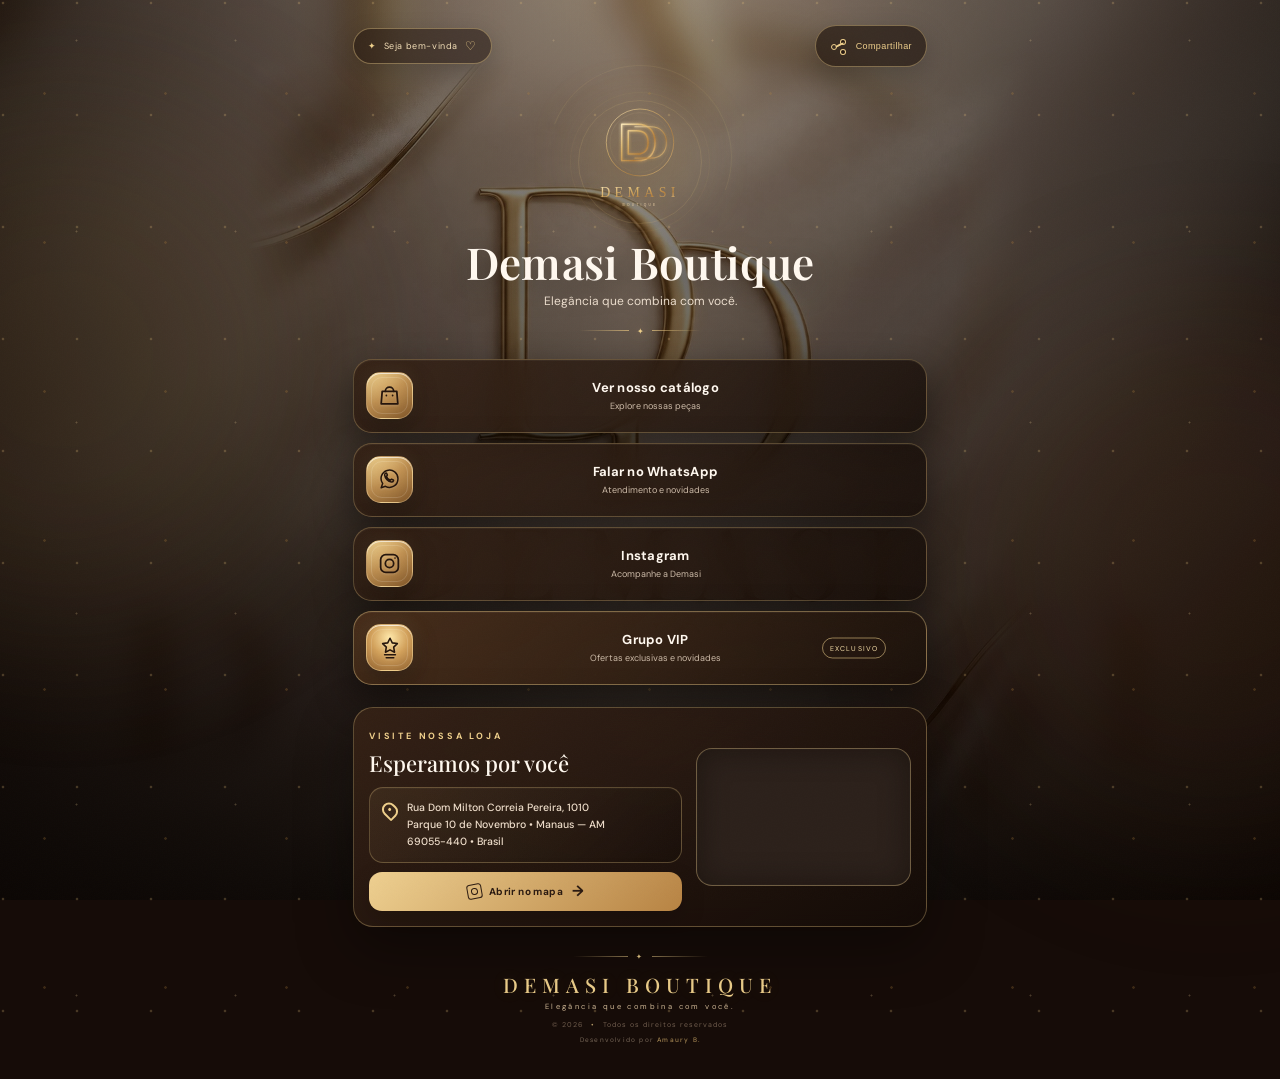
<file: index.html>
<!doctype html>
<html lang="pt-BR">
<head>
  <meta charset="utf-8">
  <meta name="viewport" content="width=device-width,initial-scale=1,viewport-fit=cover">
  <meta name="theme-color" content="#120906">
  <meta name="description" content="Demasi Boutique — todos os nossos links em um só lugar.">
  <link rel="icon" href="assets/logo.svg">
  <link rel="preconnect" href="https://fonts.googleapis.com">
  <link rel="preconnect" href="https://www.google.com">
  <link rel="preconnect" href="https://maps.google.com">
  <link rel="preconnect" href="https://fonts.gstatic.com" crossorigin>
  <link href="https://fonts.googleapis.com/css2?family=DM+Sans:wght@400;500;600;700&family=Playfair+Display:wght@500;600;700&display=swap" rel="stylesheet">
  <link rel="stylesheet" href="css/style.css?v=18">
  <title>Demasi Boutique • Links</title>
</head>
<body>
  <div id="backdrop" class="backdrop" aria-hidden="true"></div>
  <div class="ambient ambient-a" aria-hidden="true"></div>
  <div class="ambient ambient-b" aria-hidden="true"></div>
  <div class="gold-rain" aria-hidden="true"></div>
  <div id="sparkleField" class="sparkle-field" aria-hidden="true"></div>
  <div class="grain" aria-hidden="true"></div>

  <main class="page">
    <div class="top-actions">
      <div class="welcome-pill"><i>✦</i><span>Seja bem-vinda</span><b>♡</b></div>
      <button id="shareBtn" class="share" type="button" aria-label="Compartilhar esta página">
        <span class="share-icon" aria-hidden="true"></span><span class="share-label">Compartilhar</span>
      </button>
    </div>

    <section class="profile" aria-label="Perfil">
      <div class="logo-wrap">
        <span class="logo-glow" aria-hidden="true"></span>
        <span class="logo-ring" aria-hidden="true"></span>
        <span class="logo-ring ring-2" aria-hidden="true"></span>
        <span class="logo-orbit" aria-hidden="true"></span>
        <img id="logo" src="assets/logo.svg" alt="Demasi Boutique">
      </div>
      <h1 id="name">Demasi Boutique</h1>
      <p id="bio">Elegância que combina com você.</p>
      <div class="profile-line" aria-hidden="true"><span></span><i>✦</i><span></span></div>
    </section>

    <nav id="links" class="links" aria-label="Links da Demasi"></nav>

    <section class="location-card" aria-label="Localização">
      <div class="location-info">
        <span class="eyebrow">VISITE NOSSA LOJA</span>
        <h2>Esperamos por você</h2>
        <div class="address-highlight">
          <span class="address-pin" aria-hidden="true"></span>
          <p id="address">Rua Dom Milton Correia Pereira, 1010<br>Parque 10 de Novembro • Manaus, AM<br>69055-440 • Brasil</p>
        </div>
        <a id="mapLink" class="map-button" href="#">
          <span class="map-button-icon" aria-hidden="true"></span><span>Abrir no mapa</span><b>→</b>
        </a>
      </div>
      <div class="map-wrap">
        <div class="map">
          <iframe id="mapFrame" title="Mapa da localização da Demasi Boutique" loading="eager" fetchpriority="high" referrerpolicy="no-referrer-when-downgrade" src="https://www.google.com/maps?q=Demasi%20Boutique%2C%20Rua%20Dom%20Milton%20Correia%20Pereira%2C%201010%2C%20Parque%2010%20de%20Novembro%2C%20Manaus%2C%20AM%2C%2069055-440&z=18&hl=pt-BR&output=embed"></iframe>
          <span class="map-vignette" aria-hidden="true"></span>
        </div>
      </div>
    </section>

    <footer>
      <div class="footer-rule"><span></span><i>✦</i><span></span></div>
      <strong id="footerName">DEMASI BOUTIQUE</strong>
      <small id="footerPhrase">Elegância que combina com você.</small>
      <div class="footer-copy"><span>© <span id="footerYear"></span></span><i>•</i><span>Todos os direitos reservados</span></div>
      <div class="footer-dev">Desenvolvido por <span>Amaury B.</span></div>
    </footer>
  </main>

  <script src="js/app.js?v=18"></script>
</body>
</html>
</file>
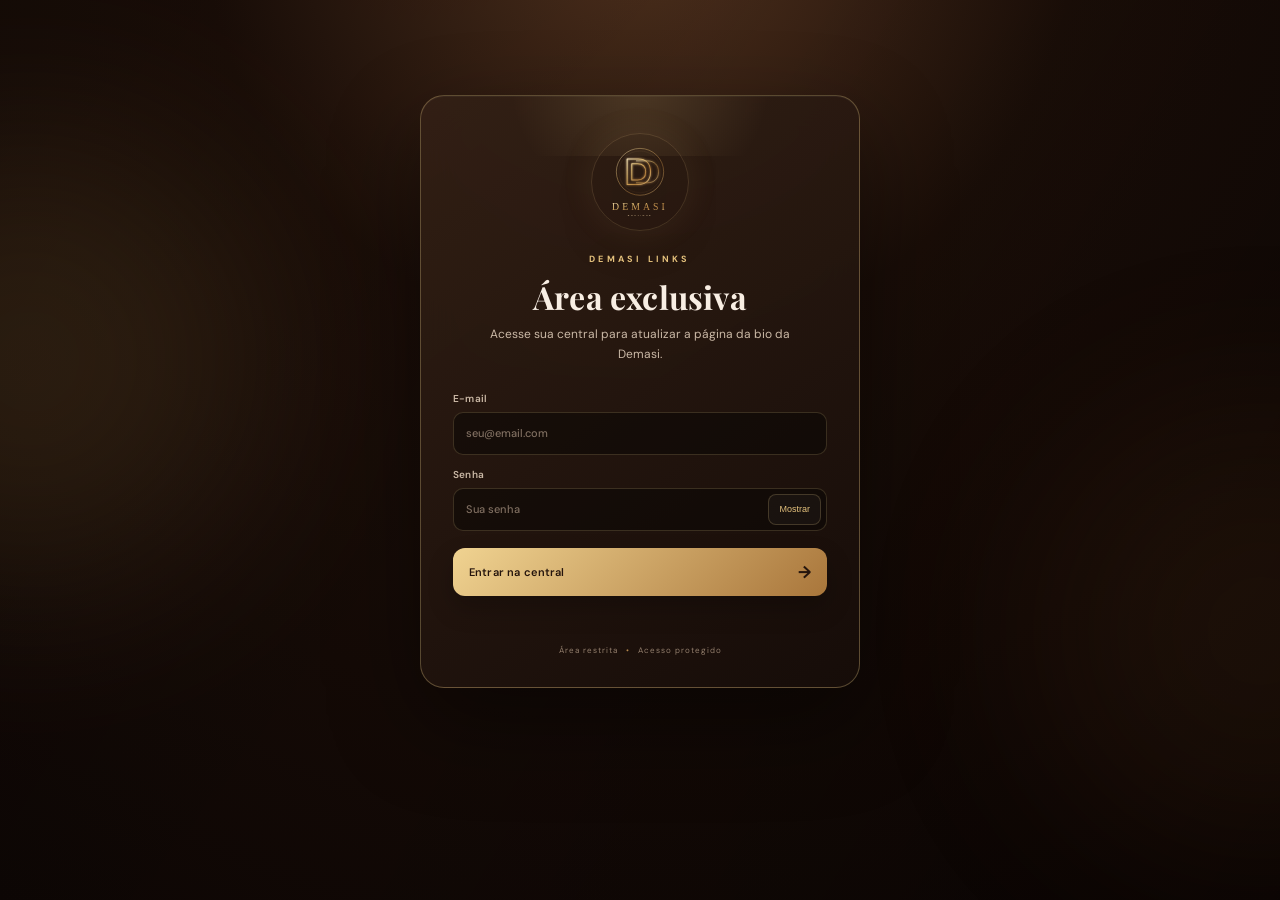
<file: admin/index.html>
<!doctype html>
<html lang="pt-BR">
<head>
  <meta charset="utf-8">
  <meta name="viewport" content="width=device-width,initial-scale=1,viewport-fit=cover">
  <meta name="theme-color" content="#120906">
  <title>Demasi • Central de Links</title>
  <link rel="icon" href="../assets/logo.svg">
  <link rel="stylesheet" href="../css/admin.css">
</head>
<body>
  <div class="admin-bg"></div><div class="admin-glow admin-glow-a"></div><div class="admin-glow admin-glow-b"></div>
  <main class="shell">
    <section id="login" class="login-card">
      <div class="login-logo"><img src="../assets/logo.svg" alt="Demasi Boutique"></div>
      <span class="eyebrow">DEMASI LINKS</span>
      <h1>Área exclusiva</h1>
      <p class="login-subtitle">Acesse sua central para atualizar a página da bio da Demasi.</p>
      <form id="loginForm" class="login-form">
        <label>E-mail<input id="email" type="email" placeholder="seu@email.com" autocomplete="username" required></label>
        <label>Senha<div class="password-wrap"><input id="password" type="password" placeholder="Sua senha" autocomplete="current-password" required><button id="togglePassword" type="button" aria-label="Mostrar senha">Mostrar</button></div></label>
        <button class="primary login-button" type="submit"><span>Entrar na central</span><b>→</b></button>
        <div id="loginError" role="alert"></div>
      </form>
      <div class="login-foot"><span>Área restrita</span><i>•</i><span>Acesso protegido</span></div>
    </section>

    <section id="app" hidden>
      <header class="app-head">
        <div class="head-brand"><span class="eyebrow">DEMASI LINKS</span><h1>Central da bio</h1><p id="currentLabel">Perfil principal</p></div>
        <div class="head-actions"><a href="../" target="_blank" rel="noopener noreferrer">Ver página ↗</a><button id="logout" class="ghost" type="button">Sair</button></div>
      </header>
      <div id="toast" role="status"></div>

      <div class="dashboard-grid">
        <section class="panel">
          <div class="panel-title-row"><div><span class="eyebrow">IDENTIDADE</span><h2>Aparência e informações</h2><p class="hint">Logo, fundo, endereço e canais principais desta página.</p></div></div>
          <form id="settingsForm" class="form-grid">
            <label>Nome<input id="name" required></label>
            <label>Descrição<input id="bio"></label>
            <label class="wide">Endereço<input id="address"></label>
            <label class="wide">Endereço usado no mapa<input id="location_query"></label>
            <label>Logo<input id="logoFile" type="file" accept="image/*"><small>Envie apenas se quiser trocar.</small><button id="resetLogo" class="mini-reset" type="button">↺ Voltar para logo padrão</button></label>
            <label>Fundo<input id="backgroundFile" type="file" accept="image/*"><small>Imagem vertical ou horizontal.</small><button id="resetBackground" class="mini-reset" type="button">↺ Voltar para imagem padrão</button></label>
            <label class="wide">WhatsApp<input id="whatsapp" placeholder="https://..." inputmode="url"></label>
            <label>Instagram<input id="instagram" placeholder="https://instagram.com/..." inputmode="url"></label>
            <label>TikTok<input id="tiktok" placeholder="Cole quando tiver" inputmode="url"></label>
            <label>Grupo VIP<input id="vip" placeholder="https://chat.whatsapp.com/..." inputmode="url"></label>
            <label>Catálogo<input id="catalogo" placeholder="https://..." inputmode="url"></label>
            <div class="wide form-actions"><button class="primary" type="submit">Salvar alterações <b>→</b></button></div>
          </form>
        </section>

        <section class="panel links-panel">
          <div class="panel-title-row links-heading"><div><span class="eyebrow">LINKS</span><h2>Botões da página</h2><p class="hint">Crie quantos quiser. O tipo é livre: TikTok, YouTube, site, campanha, outro catálogo ou qualquer canal.</p></div><button id="addLink" class="secondary" type="button">+ Adicionar link</button></div>
          <div class="link-help"><span>O tipo é livre — você escreve o que quiser</span><i>•</i><span>Ativo continua com Sim / Não</span></div>
          <div id="linksList"></div>
        </section>
      </div>
      <p class="security-note"><span>🔒</span> Esta central exige login. O visitante só vê os links que estiverem marcados como <strong>Ativo · Sim</strong>.</p>
    </section>
  </main>
  <script src="../js/admin.js"></script>
</body>
</html>
</file>
<file: css/style.css>
:root{--ink:#fff8ef;--muted:#d5c2ad;--gold:#b7894d;--gold2:#efd08c;--gold3:#f8e3b3;--deep:#241710;--glass:rgba(31,19,13,.72);--line:rgba(239,208,140,.28);--shadow:rgba(0,0,0,.48)}
*{box-sizing:border-box}html{scroll-behavior:smooth}body{margin:0;min-height:100vh;background:#160c08;color:var(--ink);font-family:'DM Sans',Arial,sans-serif;overflow-x:hidden;-webkit-tap-highlight-color:transparent}.backdrop{position:fixed;inset:0;background-position:center;background-size:cover;background-attachment:fixed;filter:saturate(.76) contrast(1.02);z-index:0;transform:none;will-change:auto}.backdrop:after{content:'';position:absolute;inset:0;background:linear-gradient(180deg,rgba(17,8,4,.34),rgba(17,8,4,.78) 68%,rgba(12,6,3,.94)),radial-gradient(ellipse at 50% 0,rgba(239,208,140,.2),transparent 35%),linear-gradient(90deg,rgba(10,5,3,.72),transparent 50%,rgba(10,5,3,.7))}.ambient{position:fixed;width:42vw;height:42vw;border-radius:50%;filter:blur(90px);opacity:.1;pointer-events:none;z-index:1}.ambient-a{background:#d6a65c;left:-16vw;top:10vh;animation:ambientA 13s ease-in-out infinite}.ambient-b{background:#8b4e24;right:-16vw;bottom:7vh;animation:ambientB 16s ease-in-out infinite}@keyframes ambientA{50%{transform:translate(13vw,5vh) scale(1.2)}}@keyframes ambientB{50%{transform:translate(-10vw,-5vh) scale(.86)}}
.grain{position:fixed;inset:0;z-index:8;pointer-events:none;opacity:.028;background-image:url("data:image/svg+xml,%3Csvg xmlns='http://www.w3.org/2000/svg' width='180' height='180' viewBox='0 0 180 180'%3E%3Cfilter id='n'%3E%3CfeTurbulence type='fractalNoise' baseFrequency='.8' numOctaves='3' stitchTiles='stitch'/%3E%3C/filter%3E%3Crect width='100%25' height='100%25' filter='url(%23n)' opacity='.55'/%3E%3C/svg%3E")}.gold-rain{position:fixed;inset:-15%;z-index:2;pointer-events:none;opacity:.15;background-image:radial-gradient(circle,#e8c47d 0 1px,transparent 1.7px),radial-gradient(circle,#b88642 0 1px,transparent 1.6px),radial-gradient(circle,#f1d59b 0 .7px,transparent 1.3px);background-size:87px 131px,143px 171px,181px 209px;background-position:10px -30px,55px 5px,30px 80px;animation:rain 24s linear infinite}@keyframes rain{to{transform:translate3d(-2%,15%,0)}}
.page{position:relative;z-index:3;width:min(100%,610px);margin:auto;padding:22px 18px 35px;min-height:100vh;display:flex;flex-direction:column;align-items:center}.top-actions{width:100%;display:flex;align-items:center;justify-content:space-between;gap:12px;min-height:44px}.welcome-pill{display:inline-flex;align-items:center;gap:7px;border:1px solid rgba(239,208,140,.42);border-radius:999px;padding:9px 14px;color:#f4dfb8;background:rgba(25,14,9,.48);backdrop-filter:blur(14px);font-size:9px;letter-spacing:.6px;box-shadow:0 8px 25px rgba(0,0,0,.2)}.welcome-pill i{font-style:normal;color:var(--gold2)}.welcome-pill b{font-size:12px;color:var(--gold2);font-weight:500}.share{border:1px solid rgba(239,208,140,.4);background:rgba(28,17,11,.62);color:var(--gold2);backdrop-filter:blur(14px);cursor:pointer;min-height:42px;padding:0 14px;border-radius:999px;display:flex;align-items:center;gap:8px;box-shadow:0 10px 28px rgba(0,0,0,.24);transition:transform .25s,border-color .25s,background .25s}.share:hover{transform:translateY(-2px);border-color:rgba(239,208,140,.75);background:rgba(50,30,19,.76)}.share-label{font-size:9px;letter-spacing:.4px}.share-icon,.map-button-icon,.social-instagram,.social-whatsapp,.social-tiktok,.address-pin{display:inline-block;position:relative;width:18px;height:18px}.share-icon:before,.share-icon:after{content:'';position:absolute;border:1.6px solid currentColor;border-radius:50%;width:4px;height:4px}.share-icon:before{left:1px;top:7px;box-shadow:9px -5px 0 -1px var(--deep),9px -5px 0 0 currentColor,9px 5px 0 -1px var(--deep),9px 5px 0 0 currentColor}.share-icon:after{width:9px;height:1.5px;border:0;background:currentColor;left:5px;top:7px;transform:rotate(-29deg);box-shadow:0 0 0 currentColor}.profile{text-align:center;width:100%;margin-top:14px;animation:profileIn .9s cubic-bezier(.2,.8,.2,1) both}.logo-wrap{position:relative;width:164px;height:150px;margin:0 auto 8px;display:grid;place-items:center}.logo-wrap img{width:154px;height:142px;object-fit:contain;display:block;position:relative;z-index:4;filter:drop-shadow(0 14px 30px rgba(0,0,0,.58));animation:logoFloat 5s ease-in-out infinite}.logo-glow{position:absolute;width:95px;height:72px;background:rgba(226,186,105,.25);filter:blur(32px);border-radius:50%;animation:glow 4s ease-in-out infinite}.logo-ring{position:absolute;inset:18px 20px 8px;border:1px solid rgba(228,194,126,.25);border-radius:50%;animation:ringPulse 4s ease-in-out infinite;opacity:.55}.ring-2{inset:10px 12px 0;border-color:rgba(228,194,126,.09);animation-delay:1s}.logo-orbit{position:absolute;width:184px;height:184px;border:1px solid rgba(228,194,126,.09);border-radius:50%;transform:rotate(-24deg);border-left-color:transparent;border-bottom-color:transparent;animation:orbit 11s linear infinite}@keyframes orbit{to{transform:rotate(336deg)}}@keyframes ringPulse{50%{transform:scale(1.04);opacity:.3}}@keyframes logoFloat{50%{transform:translateY(-4px)}}@keyframes glow{50%{transform:scale(1.18);opacity:.7}}.eyebrow{font-size:8px;letter-spacing:3.5px;color:var(--gold2);font-weight:700}.profile h1{font:600 clamp(31px,8vw,44px)/1.02 'Playfair Display',Georgia,serif;margin:7px 0 7px;text-shadow:0 8px 30px rgba(0,0,0,.38);letter-spacing:.3px}.profile p{margin:0 auto;color:#eadccc;font-size:12px;max-width:390px;line-height:1.65}.profile-line{width:122px;display:flex;align-items:center;gap:8px;margin:14px auto 0}.profile-line span{height:1px;flex:1;background:linear-gradient(90deg,transparent,rgba(228,194,126,.72))}.profile-line span:last-child{background:linear-gradient(90deg,rgba(228,194,126,.72),transparent)}.profile-line i{font-style:normal;font-size:8px;color:var(--gold2);text-shadow:0 0 13px rgba(239,208,140,.7)}
.links{width:100%;display:grid;gap:10px;margin:23px 0 17px}.link-card{position:relative;isolation:isolate;overflow:hidden;display:flex;align-items:center;gap:14px;min-height:72px;padding:10px 16px 10px 12px;text-decoration:none;color:var(--ink);border:1px solid rgba(239,208,140,.28);background:linear-gradient(135deg,rgba(53,34,22,.86),rgba(19,11,7,.73));backdrop-filter:blur(18px) saturate(130%);border-radius:19px;box-shadow:0 16px 38px var(--shadow),inset 0 1px rgba(255,255,255,.045);transform:translateY(14px);opacity:0;animation:cardIn .62s var(--delay) cubic-bezier(.2,.8,.2,1) forwards;transition:transform .28s ease,border-color .28s ease,box-shadow .28s ease}.link-card:before{content:'';position:absolute;inset:0;z-index:-1;background:radial-gradient(circle at 0 50%,rgba(239,208,140,.14),transparent 36%);opacity:0;transition:opacity .3s}.link-card:hover{transform:translateY(-4px) scale(1.008);border-color:rgba(239,208,140,.68);box-shadow:0 24px 48px rgba(0,0,0,.44),0 0 30px rgba(183,137,77,.13)}.link-card:hover:before{opacity:1}.link-card:active{transform:scale(.975)}.link-shimmer{position:absolute;inset:0;z-index:-1;background:linear-gradient(105deg,transparent 33%,rgba(255,229,174,.13) 48%,transparent 61%);transform:translateX(-130%);animation:shimmer 7s 1.4s ease-in-out infinite}.link-icon{width:47px;height:47px;flex:0 0 47px;border-radius:15px;display:grid;place-items:center;background:linear-gradient(145deg,#f0d08d,#9a6a35);color:#25150c;box-shadow:inset 0 1px rgba(255,255,255,.5),0 9px 20px rgba(0,0,0,.28);transition:transform .3s ease,box-shadow .3s ease}.link-icon svg{width:24px;height:24px;display:block}.link-card:hover .link-icon{transform:rotate(-4deg) scale(1.07);box-shadow:inset 0 1px rgba(255,255,255,.5),0 12px 24px rgba(0,0,0,.32),0 0 18px rgba(239,208,140,.15)}.vip-card{border-color:rgba(239,208,140,.42);background:linear-gradient(135deg,rgba(75,48,28,.9),rgba(24,14,8,.76))}.vip-card .link-icon{background:linear-gradient(145deg,#f5d995,#a87438)}.vip-badge{position:relative;isolation:isolate;overflow:hidden;font-style:normal;font-size:7px;letter-spacing:1.1px;color:#f5dda8;border:1px solid rgba(239,208,140,.55);border-radius:999px;padding:5px 7px;margin-left:auto;white-space:nowrap}.vip-badge span{position:relative;z-index:1}.vip-badge:after{content:"";position:absolute;z-index:0;top:-30%;bottom:-30%;left:-70%;width:48%;background:linear-gradient(110deg,transparent,rgba(255,249,221,.9),transparent);transform:skewX(-22deg);animation:vipBadgeShine 3.2s ease-in-out infinite;pointer-events:none}.link-copy{position:absolute;left:73px;right:42px;min-width:0;text-align:center;padding-left:0}.link-copy b{display:block;font-size:13px;letter-spacing:.25px}.link-copy small{display:block;color:#cdbba8;font-size:9px;margin-top:4px}
.location-card{width:100%;display:grid;grid-template-columns:minmax(0,1fr) 180px;gap:16px;align-items:center;margin-top:3px;padding:16px;border:1px solid rgba(239,208,140,.3);border-radius:22px;background:linear-gradient(145deg,rgba(54,34,22,.9),rgba(20,11,7,.82));box-shadow:0 22px 55px rgba(0,0,0,.34);backdrop-filter:blur(18px);animation:cardIn .7s .25s cubic-bezier(.2,.8,.2,1) both}.location-info h2{font:500 24px/1.1 'Playfair Display',Georgia,serif;margin:6px 0 9px}.address-highlight{display:flex;align-items:flex-start;gap:8px;padding:10px 11px;border:1px solid rgba(239,208,140,.18);border-radius:14px;background:rgba(0,0,0,.14)}.address-highlight p{font-size:10px;line-height:1.7;color:#f0e1ce;margin:0}.address-pin{width:14px;height:17px;flex:0 0 14px;border:2px solid var(--gold2);border-radius:9px 9px 9px 2px;transform:rotate(-45deg);margin:3px 2px 0 1px}.address-pin:after{content:'';position:absolute;width:3px;height:3px;border-radius:50%;background:var(--gold2);left:3.5px;top:4px}.map-wrap{min-width:0}.map{height:142px;border-radius:16px;overflow:hidden;position:relative;border:1px solid rgba(239,208,140,.26);background:#2c211b;box-shadow:inset 0 0 0 1px rgba(255,255,255,.02)}.map iframe{width:100%;height:100%;border:0;display:block;filter:saturate(.7) contrast(1.04)}.map-vignette{position:absolute;inset:0;pointer-events:none;box-shadow:inset 0 0 30px rgba(12,6,3,.45)}.map-pin-focus{display:none;position:absolute;left:50%;top:50%;width:16px;height:16px;border-radius:50%;border:3px solid #fff;background:#e53935;transform:translate(-50%,-50%);box-shadow:0 2px 8px rgba(0,0,0,.4)}.map-pin-focus span{position:absolute;width:4px;height:4px;border-radius:50%;background:#fff;left:3px;top:3px}.map-button{margin-top:10px;min-height:42px;border-radius:13px;display:flex;align-items:center;justify-content:center;gap:7px;text-decoration:none;color:#2b1a11;background:linear-gradient(135deg,#eed091,#b78343);font-size:10px;font-weight:700;letter-spacing:.4px;box-shadow:0 10px 25px rgba(0,0,0,.18);transition:transform .22s,filter .22s}.map-button:hover{transform:translateY(-2px);filter:brightness(1.05)}.map-button b{font-size:15px;margin-left:2px}.map-button-icon{width:15px;height:15px;border:1.6px solid currentColor;border-radius:3px;transform:rotate(-10deg)}.map-button-icon:after{content:'';position:absolute;width:5px;height:5px;border:1.4px solid currentColor;border-radius:50%;left:3px;top:3px}
footer{width:100%;display:flex;flex-direction:column;align-items:center;justify-content:center;margin-top:auto;padding-top:28px;color:#bda993;font-size:8px;letter-spacing:2px;text-align:center}.footer-socials{display:flex;gap:12px;margin-bottom:13px}.footer-socials a{width:34px;height:34px;border:1px solid rgba(239,208,140,.3);border-radius:50%;display:grid;place-items:center;color:var(--gold2);background:rgba(26,15,9,.48);transition:.25s;text-decoration:none}.footer-socials a:hover{transform:translateY(-3px);border-color:rgba(239,208,140,.72);box-shadow:0 8px 22px rgba(0,0,0,.25)}.social-instagram{border:1.6px solid currentColor;border-radius:5px;width:15px;height:15px}.social-instagram:before{content:'';position:absolute;width:5px;height:5px;border:1.5px solid currentColor;border-radius:50%;left:3.4px;top:3.4px}.social-instagram:after{content:'';position:absolute;width:2px;height:2px;border-radius:50%;background:currentColor;right:2px;top:2px}.social-whatsapp{border:1.6px solid currentColor;border-radius:50%;width:16px;height:16px}.social-whatsapp:before{content:'';position:absolute;left:3px;top:3px;width:7px;height:6px;border:1.3px solid currentColor;border-radius:50%}.social-whatsapp:after{content:'↗';position:absolute;font-size:7px;left:0;bottom:-4px}.social-tiktok:before{content:'♪';position:absolute;inset:-4px 0 0;font-size:20px;line-height:20px}.footer-rule{width:135px;display:flex;align-items:center;gap:8px;margin-bottom:9px}.footer-rule span{height:1px;flex:1;background:linear-gradient(90deg,transparent,rgba(239,208,140,.58))}.footer-rule span:last-child{background:linear-gradient(90deg,rgba(239,208,140,.58),transparent)}.footer-rule i{font-style:normal;color:var(--gold2);font-size:7px}.footer-socials+ .footer-rule{}.footer-copy{display:flex;gap:8px;margin-top:10px;font-size:7px;letter-spacing:1px;color:#947e6a}.footer-copy i{color:var(--gold2);font-style:normal}footer strong{font:500 21px 'Playfair Display',Georgia,serif;letter-spacing:5px;color:var(--gold2)}footer small{margin-top:4px;font-size:7px;letter-spacing:3px;color:#d1b997}
@keyframes profileIn{from{opacity:0;transform:translateY(18px)}to{opacity:1;transform:none}}@keyframes cardIn{to{opacity:1;transform:none}}@keyframes shimmer{0%,55%{transform:translateX(-130%)}72%,100%{transform:translateX(130%)}}@keyframes vipBadgeShine{0%,58%{left:-70%}82%,100%{left:130%}}
@media(max-width:620px){.backdrop{inset:0 0 auto;height:100vh;height:100lvh;background-attachment:scroll;background-size:cover}.page{width:100%;padding:15px 13px 24px}.top-actions{min-height:40px}.welcome-pill{font-size:8px;padding:8px 12px}.share{min-height:39px;padding:0 12px}.share-label{display:none}.profile{margin-top:7px}.logo-wrap{width:151px;height:136px}.logo-wrap img{width:143px;height:133px}.logo-ring{inset:17px 18px 7px}.logo-orbit{width:171px;height:171px}.profile h1{font-size:34px}.profile p{font-size:11px;padding:0 16px}.links{gap:9px;margin-top:21px}.link-card{min-height:66px;border-radius:17px;padding-right:13px}.link-icon{width:43px;height:43px;flex-basis:43px;border-radius:14px}.link-copy b{font-size:12px}.link-copy small{font-size:8.5px}.location-card{grid-template-columns:1fr;gap:12px;padding:14px;border-radius:19px}.location-info h2{font-size:23px}.address-highlight{padding:10px}.address-highlight p{font-size:9.5px}.map{height:128px}.map-button{min-height:42px}.gold-rain{opacity:.12}.footer-socials a{width:32px;height:32px} }
@media(min-width:621px){.page{padding-top:24px}.link-card{min-height:74px}.location-card{margin-top:5px}}
@media(prefers-reduced-motion:reduce){*,*:before,*:after{animation:none!important;transition:none!important}.link-card{opacity:1;transform:none}}

/* v4 refinements: compact map + stronger address + premium footer */
.location-card{grid-template-columns:minmax(0,1fr) 164px;gap:14px;padding:15px;border-radius:20px}
.location-info h2{font-size:22px;margin:5px 0 8px}
.address-highlight{padding:11px 12px;border-color:rgba(239,208,140,.28);background:linear-gradient(135deg,rgba(239,208,140,.08),rgba(0,0,0,.18));box-shadow:inset 0 1px rgba(255,255,255,.025)}
.address-highlight p{font-size:10.5px;line-height:1.75;color:#f6e8d6;font-weight:500}
.map{height:118px;border-radius:15px;border-color:rgba(239,208,140,.34)}
.map iframe{filter:saturate(.52) contrast(1.06) brightness(.78)}
.map-pin-focus{display:block;width:14px;height:14px;border:2px solid #fff;background:#e53935;box-shadow:0 2px 10px rgba(0,0,0,.5),0 0 14px rgba(229,57,53,.28);animation:pinPulse 2.2s ease-in-out infinite}
.map-pin-focus:after{content:'';position:absolute;width:6px;height:6px;left:50%;top:50%;transform:translate(-50%,-50%);background:#fff;border-radius:50%}
.map-pin-focus span{display:none}
@keyframes pinPulse{50%{transform:translate(-50%,-50%) scale(1.13);box-shadow:0 2px 12px rgba(0,0,0,.5),0 0 18px rgba(229,57,53,.4)}}
.map-button{min-height:39px;margin-top:9px}
footer{padding-top:25px}
footer strong{font-size:20px;letter-spacing:6px;text-shadow:0 0 18px rgba(239,208,140,.13)}
footer small{font-size:7.5px;letter-spacing:2.4px}
.footer-copy{margin-top:9px;opacity:.82}
@media(max-width:620px){.location-card{grid-template-columns:1fr;padding:13px;gap:10px}.map{height:112px}.address-highlight p{font-size:9.8px}.map-button{min-height:41px}.location-info h2{font-size:22px}footer{padding-top:23px}}


/* v5 public refinement */
.location-card{grid-template-columns:minmax(0,1.05fr) minmax(190px,.72fr);align-items:center}.location-info .eyebrow{font-size:9px;letter-spacing:2.8px}.location-info h2{margin-top:7px}.map-wrap{min-width:0}.map{height:138px;border-radius:16px}.map iframe{display:block;width:100%;height:100%;border:0;filter:saturate(.72) contrast(1.02) brightness(.76)}
.address-highlight{margin-top:12px;border-color:rgba(239,208,140,.28);background:linear-gradient(135deg,rgba(239,208,140,.075),rgba(0,0,0,.18));box-shadow:inset 0 1px rgba(255,255,255,.025)}.address-highlight p{color:#f0dfcc;font-weight:500;line-height:1.65}.footer-rule{margin-bottom:10px}.footer-copy{opacity:.72}
.share.copied{border-color:rgba(239,208,140,.8);background:rgba(78,48,25,.75);box-shadow:0 0 0 1px rgba(239,208,140,.08),0 12px 30px rgba(0,0,0,.3)}
@media(max-width:620px){.location-card{grid-template-columns:1fr}.map{height:112px}.location-info h2{font-size:22px}.address-highlight{margin-top:10px}.footer-rule{width:120px}footer strong{font-size:19px;letter-spacing:4px}}

/* v6 atmosphere + premium icons */
.gold-rain{opacity:.17;animation-duration:18s}
.gold-stars{position:fixed;inset:-8% 0 0;z-index:2;pointer-events:none;overflow:hidden}
.gold-star{position:absolute;color:rgba(248,227,179,.78);font-size:clamp(7px,1.8vw,12px);line-height:1;text-shadow:0 0 7px rgba(239,208,140,.6),0 0 14px rgba(239,208,140,.18);animation:starFall var(--fall) var(--delay) linear infinite;transform:scale(var(--scale));opacity:.0}
@keyframes starFall{0%{opacity:0;transform:translate3d(0,0,0) scale(var(--scale)) rotate(0deg)}10%{opacity:.65}45%{opacity:.4}80%{opacity:.55}100%{opacity:0;transform:translate3d(var(--drift),115vh,0) scale(var(--scale)) rotate(120deg)}}
.link-icon{position:relative;border:1px solid rgba(255,240,205,.22);background:linear-gradient(145deg,#f6d995 0%,#c49555 48%,#8d6030 100%);box-shadow:inset 0 1px 0 rgba(255,255,255,.62),inset 0 -8px 18px rgba(72,39,13,.18),0 10px 24px rgba(0,0,0,.34),0 0 18px rgba(239,208,140,.08)}
.link-icon:after{content:'';position:absolute;inset:4px;border:1px solid rgba(255,249,231,.16);border-radius:11px;pointer-events:none}
.link-icon svg{width:25px;height:25px;filter:drop-shadow(0 1px 1px rgba(255,255,255,.18))}
.vip-card .link-icon{background:radial-gradient(circle at 50% 28%,#ffe8aa 0,#d2a15b 46%,#91612f 100%);border-color:rgba(255,230,169,.45);box-shadow:inset 0 1px 0 rgba(255,255,255,.7),0 10px 25px rgba(0,0,0,.35),0 0 20px rgba(239,208,140,.12)}
.vip-card .link-icon svg{width:26px;height:26px}
@media(max-width:620px){.gold-rain{opacity:.15;animation-duration:18s}.gold-star{font-size:8px}.link-icon{width:46px;height:46px;flex-basis:46px;border-radius:15px}.link-icon svg{width:24px;height:24px}}

/* v7 — chuva dourada + pequenas estrelas, mais visíveis porém discretas */
.gold-rain{opacity:.24;background-size:74px 112px,121px 149px,159px 191px;animation:rain 15s linear infinite}
.sparkle-field{position:fixed;inset:-8%;z-index:2;pointer-events:none;overflow:hidden}
.sparkle{position:absolute;top:-8vh;width:3px;height:3px;border-radius:50%;background:rgba(255,238,190,.95);box-shadow:0 0 5px rgba(239,208,140,.72),0 0 11px rgba(239,208,140,.3);animation:starFall var(--dur) linear var(--delay) infinite;opacity:var(--op)}
.sparkle:before,.sparkle:after{content:'';position:absolute;left:50%;top:50%;transform:translate(-50%,-50%);background:rgba(255,240,199,.78);border-radius:999px}
.sparkle:before{width:1px;height:9px}.sparkle:after{width:9px;height:1px}
@keyframes starFall{0%{transform:translate3d(0,-8vh,0) rotate(0deg) scale(.7);opacity:0}12%{opacity:var(--op)}50%{transform:translate3d(var(--drift),55vh,0) rotate(45deg) scale(1)}88%{opacity:var(--op)}100%{transform:translate3d(calc(var(--drift) * 1.15),112vh,0) rotate(90deg) scale(.55);opacity:0}}
@media(max-width:620px){.gold-rain{opacity:.2;animation-duration:16s}.sparkle{width:2.5px;height:2.5px}.sparkle:before{height:8px}.sparkle:after{width:8px}}
@media(prefers-reduced-motion:reduce){.gold-rain,.sparkle{animation:none!important}.sparkle{display:none}}

/* v8 performance: cards first, map deferred, stable background while scrolling */
.link-card{backdrop-filter:blur(14px) saturate(120%);-webkit-backdrop-filter:blur(14px) saturate(120%)}
@media(max-width:620px){.link-card{backdrop-filter:blur(10px) saturate(115%);-webkit-backdrop-filter:blur(10px) saturate(115%)}}


/* v9 — mapa ainda mais leve + crédito discreto */
.map{contain:layout paint;content-visibility:auto;contain-intrinsic-size:118px}
.map iframe{opacity:0;transition:opacity .35s ease}
.map iframe[src]{opacity:1}
.footer-dev{margin-top:7px;font-size:6.5px;letter-spacing:1.2px;color:rgba(189,169,147,.58);font-weight:400}
.footer-dev span{color:rgba(215,177,109,.72);font-weight:500}
@media(max-width:620px){.footer-dev{font-size:6.2px;letter-spacing:1px;margin-top:6px}}

/* v10 — mapa começa junto com a página; sem segunda animação dos cards */
.links.no-intro .link-card{animation:none!important;opacity:1;transform:none}
.map{content-visibility:visible;contain:layout paint;contain-intrinsic-size:auto}
.map iframe{opacity:1;transition:none}
@media(max-width:620px){.map{contain:layout paint}}

.vip-card .vip-badge{position:absolute;right:40px;top:50%;transform:translateY(-50%);margin:0}

@media(max-width:620px){.link-copy{left:70px;right:40px}.vip-card .vip-badge{right:38px}}

@media(max-width:620px){.vip-card{min-height:66px;padding-bottom:10px}.vip-card .link-copy{top:50%;bottom:auto;transform:translateY(-50%)}.vip-card .vip-badge{top:auto;right:3%;bottom:20px;transform:none}}
</file>
<file: css/admin.css>
@import url('https://fonts.googleapis.com/css2?family=DM+Sans:wght@400;500;600;700&family=Playfair+Display:wght@500;600;700&display=swap');
:root{--bg:#100705;--panel:rgba(34,20,13,.9);--panel2:rgba(24,14,9,.9);--line:rgba(239,208,140,.2);--line2:rgba(239,208,140,.34);--gold:#e5c27d;--gold2:#b7894d;--text:#f8eee3;--muted:#cbb9a6;--danger:#e59b8e;--input:rgba(10,6,4,.52)}
*{box-sizing:border-box}html{scroll-behavior:smooth}body{margin:0;min-height:100vh;background:#100705;color:var(--text);font-family:'DM Sans',Arial,sans-serif}.admin-bg{position:fixed;inset:0;background:radial-gradient(circle at 50% -10%,#51321e 0,#1b0e08 37%,#0d0604 100%);z-index:0}.admin-bg:after{content:'';position:absolute;inset:0;background:linear-gradient(120deg,rgba(0,0,0,.18),transparent 45%,rgba(0,0,0,.35))}.admin-glow{position:fixed;width:35vw;height:35vw;border-radius:50%;filter:blur(100px);opacity:.12;pointer-events:none;z-index:1}.admin-glow-a{background:#d6a65c;left:-15vw;top:15vh}.admin-glow-b{background:#8b4e24;right:-16vw;bottom:5vh}.shell{position:relative;z-index:2;width:min(1160px,100%);margin:auto;padding:32px 18px 60px}.panel,.login-card{background:linear-gradient(145deg,rgba(51,32,21,.92),rgba(22,13,9,.94));border:1px solid var(--line);border-radius:24px;box-shadow:0 28px 70px rgba(0,0,0,.28),inset 0 1px rgba(255,255,255,.025);backdrop-filter:blur(18px)}.login-card{width:min(440px,100%);margin:7vh auto 0;padding:32px;text-align:center}.login-logo{width:108px;height:108px;margin:0 auto 14px;display:grid;place-items:center}.login-logo img{width:108px;height:100px;object-fit:contain;filter:drop-shadow(0 14px 30px rgba(0,0,0,.55))}.eyebrow{font-size:9px;letter-spacing:3.2px;color:var(--gold);font-weight:700}.login-card h1,.app-head h1,.panel h2{font-family:'Playfair Display',Georgia,serif}.login-card h1{font-size:32px;margin:8px 0 6px}.login-subtitle{max-width:330px;margin:0 auto 25px;color:var(--muted);font-size:12px;line-height:1.7}.login-form{display:grid;gap:13px;text-align:left}.login-form label,.form-grid label,.field label{display:flex;flex-direction:column;gap:7px;color:var(--muted);font-size:10px;font-weight:600;letter-spacing:.2px}.password-wrap{position:relative}.password-wrap input{padding-right:72px}.password-wrap button{position:absolute;right:6px;top:6px;height:31px;padding:0 10px;border:1px solid var(--line);border-radius:8px;background:rgba(255,255,255,.035);color:var(--gold);font-size:9px;cursor:pointer}.primary,.secondary,.ghost,.small{font:600 11px 'DM Sans',sans-serif;cursor:pointer}.primary{border:0;background:linear-gradient(135deg,#f0d391,#a9763b);color:#25150d;border-radius:12px;padding:13px 16px;box-shadow:0 12px 26px rgba(0,0,0,.22);transition:.22s}.primary:hover{filter:brightness(1.05);transform:translateY(-1px)}.login-button{width:100%;display:flex;justify-content:space-between;align-items:center;margin-top:4px}.login-button b{font-size:17px}.login-foot{display:flex;justify-content:center;gap:8px;margin-top:20px;color:#947f6d;font-size:8px;letter-spacing:1px}.login-foot i{font-style:normal;color:var(--gold2)}#loginError{color:#e6a399;font-size:10px;line-height:1.5;min-height:16px;text-align:center}
.app-head{display:flex;align-items:flex-end;justify-content:space-between;gap:20px;margin:0 2px 20px}.app-head h1{font-size:38px;margin:7px 0 2px}.app-head p{margin:0;color:var(--muted);font-size:11px}.head-actions{display:flex;gap:8px}.head-actions a,.ghost,.secondary,.small{border:1px solid var(--line);border-radius:11px;padding:10px 13px;background:rgba(27,16,10,.62);color:var(--text);text-decoration:none}.head-actions a:hover,.ghost:hover,.secondary:hover,.small:hover{border-color:var(--line2);background:rgba(47,28,17,.72)}.ghost{cursor:pointer}.profile-panel{padding:20px 22px;margin-bottom:18px}.panel-title-row{display:flex;align-items:flex-start;justify-content:space-between;gap:18px}.panel h2{font-size:23px;margin:6px 0 0;font-weight:600}.hint{color:var(--muted);font-size:11px;line-height:1.55;margin:7px 0 0;max-width:620px}.profile-picker{display:flex;gap:10px;align-items:center;margin-top:15px}.select-shell{position:relative;flex:1}.select-shell:after{content:'⌄';position:absolute;right:13px;top:11px;color:var(--gold);pointer-events:none}.select-shell select{appearance:none;padding-right:38px}.profile-create{display:grid;grid-template-columns:1fr 1fr auto;gap:10px;align-items:end;margin-top:12px;padding-top:13px;border-top:1px solid rgba(239,208,140,.1)}.dashboard-grid{display:grid;grid-template-columns:1fr 1fr;gap:18px}.panel{padding:22px}.form-grid{display:grid;grid-template-columns:1fr 1fr;gap:13px;margin-top:18px}.wide{grid-column:1/-1}.form-grid small{font-size:9px;color:#9e8976;font-weight:400}.form-actions{padding-top:3px}.form-actions button{width:100%}
input,select{width:100%;min-height:43px;border:1px solid rgba(239,208,140,.18);border-radius:10px;background:var(--input);color:var(--text);padding:10px 12px;outline:none;font:500 11px 'DM Sans',sans-serif}input::placeholder{color:#7f6e60}input:focus,select:focus{border-color:rgba(239,208,140,.6);box-shadow:0 0 0 3px rgba(239,208,140,.055)}select option{background:#24150e;color:#fff}.links-panel{min-width:0}.links-heading{margin-bottom:13px}.link-help{display:flex;gap:8px;align-items:center;padding:9px 11px;border:1px solid rgba(239,208,140,.1);border-radius:10px;background:rgba(0,0,0,.1);color:#a99481;font-size:9px;margin-bottom:10px}.link-help i{font-style:normal;color:var(--gold2)}.link-row{display:grid;grid-template-columns:.85fr 1.1fr .55fr 1.45fr 1.1fr auto;gap:8px;align-items:end;padding:14px 0;border-top:1px solid rgba(239,208,140,.1)}.link-row:first-child{border-top:0}.field{min-width:0}.field input,.field select{min-height:40px;font-size:10px;padding:8px 9px}.row-actions{display:flex;gap:6px}.row-actions .small{padding:10px 9px;white-space:nowrap}.danger{color:#ffd3cc!important;border-color:rgba(229,155,142,.3)!important}.danger:hover{border-color:rgba(229,155,142,.6)!important;background:rgba(90,35,27,.35)!important}.empty-links{display:flex;flex-direction:column;align-items:center;justify-content:center;min-height:180px;border:1px dashed rgba(239,208,140,.16);border-radius:15px;color:#9c8773;text-align:center;gap:6px}.empty-links span{color:var(--gold);font-size:20px}.empty-links strong{color:#d9c5b0;font-size:11px}.empty-links small{font-size:9px}.security-note{color:#9e8976;font-size:10px;margin:14px 3px}.security-note strong{color:var(--gold)}#toast{position:fixed;right:20px;bottom:20px;z-index:50;max-width:min(380px,calc(100vw - 30px));background:#27170e;border:1px solid var(--line2);color:#fff;padding:12px 15px;border-radius:12px;box-shadow:0 18px 45px rgba(0,0,0,.4);opacity:0;transform:translateY(12px);pointer-events:none;transition:.25s;font-size:10px}#toast.show{opacity:1;transform:none}button:disabled{opacity:.55;cursor:wait}
@media(max-width:1050px){.dashboard-grid{grid-template-columns:1fr}.link-row{grid-template-columns:1fr 1.2fr .65fr 1.4fr 1.2fr auto}}
@media(max-width:720px){.shell{padding:16px 12px 38px}.login-card{margin:5vh auto 0;padding:25px 18px}.login-logo,.login-logo img{width:92px;height:92px}.app-head{align-items:flex-start;flex-direction:column}.app-head h1{font-size:33px}.head-actions{width:100%}.head-actions>*{flex:1;text-align:center}.panel{padding:17px;border-radius:19px}.panel-title-row{flex-direction:column}.profile-picker{align-items:stretch;flex-direction:column}.profile-create{grid-template-columns:1fr}.form-grid{grid-template-columns:1fr}.wide{grid-column:auto}.links-heading>.secondary{align-self:stretch}.link-row{grid-template-columns:1fr 1fr;padding:16px 0}.link-row .title-field,.link-row .url-field,.link-row .desc-field{grid-column:1/-1}.row-actions{grid-column:1/-1}.row-actions>*{flex:1}.link-help{flex-wrap:wrap}}


/* v5 visual refinement */
.login-card{position:relative;overflow:hidden;border-color:rgba(239,208,140,.3);box-shadow:0 35px 90px rgba(0,0,0,.42),inset 0 1px rgba(255,255,255,.04)}
.login-card:before{content:'';position:absolute;left:10%;right:10%;top:-90px;height:150px;background:radial-gradient(circle,rgba(229,194,125,.17),transparent 68%);pointer-events:none}
.login-logo{position:relative;margin-bottom:10px}.login-logo:after{content:'';position:absolute;inset:5px;border:1px solid rgba(239,208,140,.15);border-radius:50%;box-shadow:0 0 35px rgba(229,194,125,.08)}
.login-card h1{letter-spacing:.2px}.login-subtitle{margin-bottom:27px}
.login-form input{transition:border-color .22s,box-shadow .22s,transform .22s}.login-form input:focus{transform:translateY(-1px)}
.login-button{min-height:48px;font-size:11px;letter-spacing:.15px}.login-button:hover{box-shadow:0 16px 32px rgba(0,0,0,.3),0 0 0 1px rgba(255,236,184,.12) inset}
.panel-title-row .hint{margin-top:6px}
.profile-panel{background:linear-gradient(145deg,rgba(49,29,18,.94),rgba(21,12,8,.96));padding:22px}.profile-picker{margin-top:17px}.select-shell select{min-height:47px;border-color:rgba(239,208,140,.28);background:rgba(8,5,3,.5)}
.profile-create{background:rgba(0,0,0,.12);border-radius:14px;padding:15px;margin-top:14px;border:1px solid rgba(239,208,140,.09)}
.links-panel{padding-bottom:18px}.links-heading{margin-bottom:14px}.links-heading>.secondary{min-width:155px}
.link-help{padding:11px 13px;border-color:rgba(239,208,140,.14);background:linear-gradient(90deg,rgba(239,208,140,.045),rgba(0,0,0,.1));line-height:1.4}
#linksList{display:grid;gap:12px}.link-row{display:block;padding:16px;border:1px solid rgba(239,208,140,.13);border-radius:16px;background:linear-gradient(145deg,rgba(18,10,6,.56),rgba(45,27,17,.28));box-shadow:0 10px 30px rgba(0,0,0,.12);transition:border-color .22s,transform .22s,box-shadow .22s}.link-row:hover{border-color:rgba(239,208,140,.28);transform:translateY(-1px);box-shadow:0 16px 34px rgba(0,0,0,.2)}
.link-row-top{display:grid;grid-template-columns:38px 1fr auto;align-items:center;gap:10px;margin-bottom:14px}.link-number{width:34px;height:34px;border:1px solid rgba(239,208,140,.22);border-radius:10px;display:grid;place-items:center;color:var(--gold);font:600 9px 'DM Sans',sans-serif;letter-spacing:1px;background:rgba(239,208,140,.045)}.link-row-title{display:block;color:#f5e8da;font:600 13px 'DM Sans',sans-serif;white-space:nowrap;overflow:hidden;text-overflow:ellipsis}.link-row-status{display:inline-block;margin-top:4px;padding:3px 7px;border:1px solid rgba(145,201,160,.25);border-radius:999px;color:#bfe4c9;background:rgba(90,150,105,.08);font-size:7px;letter-spacing:1px;text-transform:uppercase}.link-row-status.off{color:#d8b6ae;border-color:rgba(229,155,142,.22);background:rgba(120,55,45,.08)}
.link-fields{display:grid;grid-template-columns:1fr 1.25fr .7fr;gap:11px}.link-fields .url-field{grid-column:1/3}.link-fields .desc-field{grid-column:3}.field label{font-size:9px;text-transform:uppercase;letter-spacing:.7px;color:#a99380}.field label span{font-size:7px;letter-spacing:.8px;color:#725f50;text-transform:none;font-weight:500}.field input,.field select{min-height:43px;margin-top:1px}.row-actions{gap:7px}.row-actions .small{min-height:39px;padding:9px 13px}.small.save-link{border-color:rgba(239,208,140,.3);color:var(--gold)}
.error-links{padding:24px}.error-links>span{border:1px solid rgba(229,155,142,.35);border-radius:50%;width:30px;height:30px;display:grid;place-items:center;color:#f0b0a4}.error-links .retry-links{margin-top:8px}
@media(max-width:900px){.link-fields{grid-template-columns:1fr 1fr}.link-fields .url-field,.link-fields .desc-field{grid-column:auto}.link-fields .url-field{grid-column:1/-1}.link-fields .desc-field{grid-column:1/-1}}
@media(max-width:720px){.login-card{margin:4vh auto 0;padding:28px 18px}.login-card h1{font-size:29px}.profile-panel{padding:18px}.link-row{padding:14px}.link-row-top{grid-template-columns:34px 1fr;gap:9px}.link-row-top .row-actions{grid-column:1/-1}.row-actions>*{flex:1}.link-fields{grid-template-columns:1fr}.link-fields .url-field,.link-fields .desc-field{grid-column:auto}.links-heading>.secondary{width:100%;min-width:0}.link-help{font-size:8.5px}.link-row-title{font-size:12px}}

/* v6 admin refinements */
.mini-reset{margin-top:7px;width:max-content;border:1px solid rgba(239,208,140,.18);border-radius:8px;background:rgba(239,208,140,.045);color:#cdb48f;padding:6px 8px;font:600 8px 'DM Sans',sans-serif;cursor:pointer;transition:.2s}.mini-reset:hover{border-color:rgba(239,208,140,.45);color:#f0d391;background:rgba(239,208,140,.08)}
.active-field select{display:none}
.active-field:after{content:''}
@media(max-width:720px){.form-actions{order:99;margin-top:7px}.form-actions button{min-height:48px}.link-row{display:flex;flex-direction:column}.link-row-top{width:100%;margin-bottom:15px}.link-fields{width:100%}.link-row .row-actions{width:100%;margin-top:5px;order:99}.row-actions>*{min-height:46px}.mini-reset{padding:7px 9px}}

/* v6 active switch */
.active-field .switch{display:flex;flex-direction:row;align-items:center;gap:9px;min-height:43px;padding:0 3px;cursor:pointer;color:#bfa98f;font-size:9px;letter-spacing:.7px;text-transform:uppercase}.switch input{position:absolute;opacity:0;pointer-events:none;width:1px;height:1px}.switch-track{position:relative;width:48px;height:27px;flex:0 0 48px;border:1px solid rgba(239,208,140,.24);border-radius:999px;background:rgba(0,0,0,.35);box-shadow:inset 0 2px 6px rgba(0,0,0,.28),0 0 0 1px rgba(255,255,255,.015);transition:.25s}.switch-knob{position:absolute;left:3px;top:3px;width:19px;height:19px;border-radius:50%;background:linear-gradient(145deg,#e2c17b,#96703c);box-shadow:0 2px 7px rgba(0,0,0,.38),inset 0 1px rgba(255,255,255,.48);transition:.25s}.switch input:checked + .switch-track{background:linear-gradient(90deg,rgba(113,76,36,.72),rgba(239,208,140,.28));border-color:rgba(239,208,140,.58);box-shadow:inset 0 1px 5px rgba(0,0,0,.2),0 0 16px rgba(239,208,140,.08)}.switch input:checked + .switch-track .switch-knob{transform:translateX(21px);background:linear-gradient(145deg,#fff0b8,#c08d47);box-shadow:0 2px 8px rgba(0,0,0,.34),0 0 12px rgba(239,208,140,.2)}.switch b{font-size:8px;color:#e7d1b2;font-weight:700;min-width:43px}.active-field select{display:none!important}
</file>
